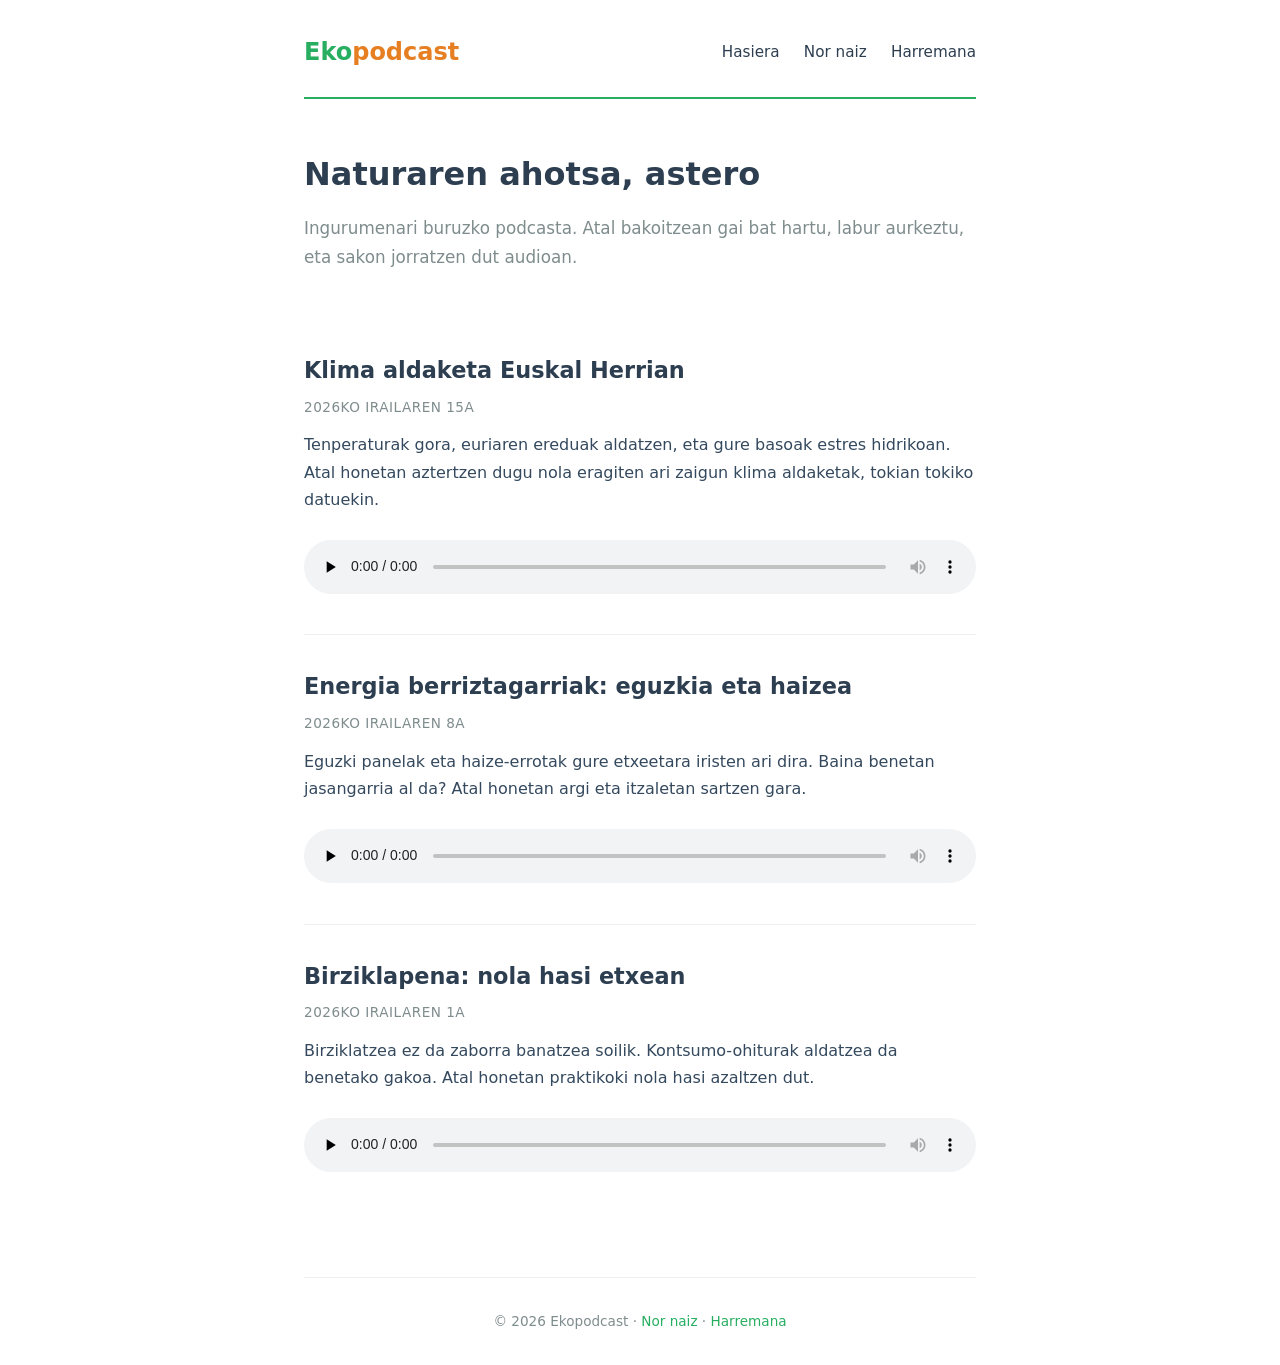
<file: index.html>
<!DOCTYPE html>
<html lang="eu">
<head>
  <meta charset="UTF-8">
  <meta name="viewport" content="width=device-width, initial-scale=1.0">
  <title>Ekopodcast — Naturaren ahotsa</title>
  <meta name="description" content="Podcast ekologikoa: ingurumenari buruzko berriak eta hausnarketak.">
  <link rel="stylesheet" href="estiloa.css">
</head>
<body>

  <header>
    <a href="index.html" class="logoa">Eko<span>podcast</span></a>
    <nav>
      <a href="index.html">Hasiera</a>
      <a href="buruz.html">Nor naiz</a>
      <a href="harremana.html">Harremana</a>
    </nav>
  </header>

  <section class="intro">
    <h1>Naturaren ahotsa, astero</h1>
    <p>Ingurumenari buruzko podcasta. Atal bakoitzean gai bat hartu, labur aurkeztu, eta sakon jorratzen dut audioan.</p>
  </section>

  <main>

    <article class="sarrera">
      <h2><a href="atala-1.html">Klima aldaketa Euskal Herrian</a></h2>
      <p class="data">2026ko irailaren 15a</p>
      <p class="laburpena">
        Tenperaturak gora, euriaren ereduak aldatzen, eta gure basoak estres hidrikoan. Atal honetan aztertzen dugu nola eragiten ari zaigun klima aldaketak, tokian tokiko datuekin.
      </p>
      <audio controls preload="none">
        <source src="https://archive.org/download/ZURE_KARPETA/atala-1.mp3" type="audio/mpeg">
        Zure nabigatzaileak ez du audioa erreproduzitzeko gaitasunik.
      </audio>
    </article>

    <article class="sarrera">
      <h2><a href="atala-1.html">Energia berriztagarriak: eguzkia eta haizea</a></h2>
      <p class="data">2026ko irailaren 8a</p>
      <p class="laburpena">
        Eguzki panelak eta haize-errotak gure etxeetara iristen ari dira. Baina benetan jasangarria al da? Atal honetan argi eta itzaletan sartzen gara.
      </p>
      <audio controls preload="none">
        <source src="https://archive.org/download/ZURE_KARPETA/atala-2.mp3" type="audio/mpeg">
        Zure nabigatzaileak ez du audioa erreproduzitzeko gaitasunik.
      </audio>
    </article>

    <article class="sarrera">
      <h2><a href="atala-1.html">Birziklapena: nola hasi etxean</a></h2>
      <p class="data">2026ko irailaren 1a</p>
      <p class="laburpena">
        Birziklatzea ez da zaborra banatzea soilik. Kontsumo-ohiturak aldatzea da benetako gakoa. Atal honetan praktikoki nola hasi azaltzen dut.
      </p>
      <audio controls preload="none">
        <source src="https://archive.org/download/ZURE_KARPETA/atala-3.mp3" type="audio/mpeg">
        Zure nabigatzaileak ez du audioa erreproduzitzeko gaitasunik.
      </audio>
    </article>

  </main>

  <footer>
    <p>© 2026 Ekopodcast · <a href="buruz.html">Nor naiz</a> · <a href="harremana.html">Harremana</a></p>
  </footer>

</body>
</html>
</file>
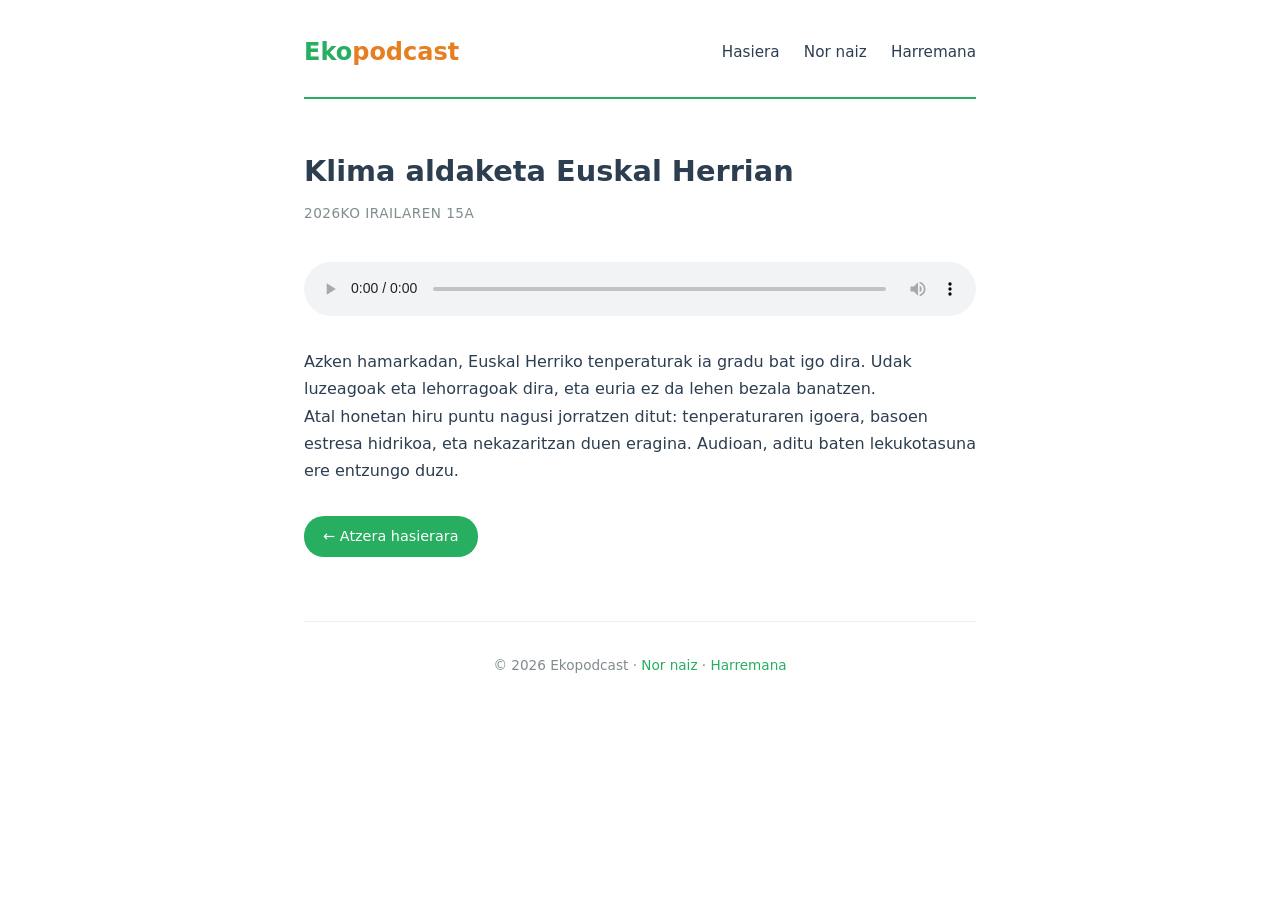
<file: atala-1.html>
<!DOCTYPE html>
<html lang="eu">
<head>
  <meta charset="UTF-8">
  <meta name="viewport" content="width=device-width, initial-scale=1.0">
  <title>Klima aldaketa Euskal Herrian — Ekopodcast</title>
  <link rel="stylesheet" href="estiloa.css">
</head>
<body>

  <header>
    <a href="index.html" class="logoa">Eko<span>podcast</span></a>
    <nav>
      <a href="index.html">Hasiera</a>
      <a href="buruz.html">Nor naiz</a>
      <a href="harremana.html">Harremana</a>
    </nav>
  </header>

  <article>
    <h1 style="font-size:1.8rem; margin-bottom:0.4rem;">Klima aldaketa Euskal Herrian</h1>
    <p class="data">2026ko irailaren 15a</p>

    <audio controls style="width:100%; margin:1.5rem 0;">
      <source src="https://archive.org/download/ZURE_KARPETA/atala-1.mp3" type="audio/mpeg">
      Zure nabigatzaileak ez du audioa erreproduzitzeko gaitasunik.
    </audio>

    <p>
      Azken hamarkadan, Euskal Herriko tenperaturak ia gradu bat igo dira. Udak luzeagoak eta lehorragoak dira, eta euria ez da lehen bezala banatzen.
    </p>
    <p>
      Atal honetan hiru puntu nagusi jorratzen ditut: tenperaturaren igoera, basoen estresa hidrikoa, eta nekazaritzan duen eragina. Audioan, aditu baten lekukotasuna ere entzungo duzu.
    </p>

    <p style="margin-top:2rem;">
      <a href="index.html" class="entzun-btn">← Atzera hasierara</a>
    </p>
  </article>

  <footer>
    <p>© 2026 Ekopodcast · <a href="buruz.html">Nor naiz</a> · <a href="harremana.html">Harremana</a></p>
  </footer>

</body>
</html>
</file>
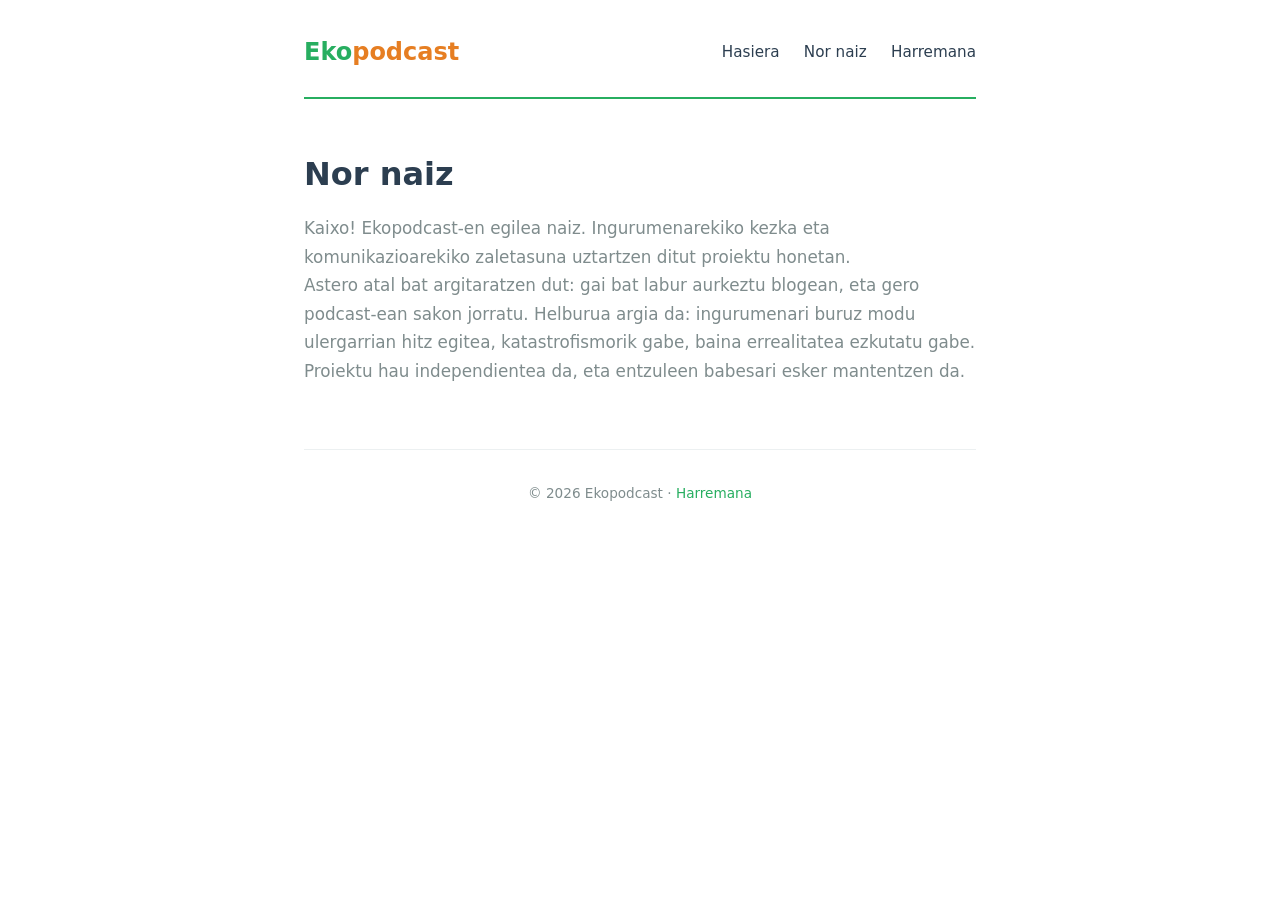
<file: buruz.html>
<!DOCTYPE html>
<html lang="eu">
<head>
  <meta charset="UTF-8">
  <title>Nor naiz — Ekopodcast</title>
  <link rel="stylesheet" href="estiloa.css">
</head>
<body>

  <header>
    <a href="index.html" class="logoa">Eko<span>podcast</span></a>
    <nav>
      <a href="index.html">Hasiera</a>
      <a href="buruz.html">Nor naiz</a>
      <a href="harremana.html">Harremana</a>
    </nav>
  </header>

  <section class="intro">
    <h1>Nor naiz</h1>
    <p>
      Kaixo! Ekopodcast-en egilea naiz. Ingurumenarekiko kezka eta komunikazioarekiko zaletasuna uztartzen ditut proiektu honetan.
    </p>
    <p>
      Astero atal bat argitaratzen dut: gai bat labur aurkeztu blogean, eta gero podcast-ean sakon jorratu. Helburua argia da: ingurumenari buruz modu ulergarrian hitz egitea, katastrofismorik gabe, baina errealitatea ezkutatu gabe.
    </p>
    <p>
      Proiektu hau independientea da, eta entzuleen babesari esker mantentzen da.
    </p>
  </section>

  <footer>
    <p>© 2026 Ekopodcast · <a href="harremana.html">Harremana</a></p>
  </footer>

</body>
</html>
</file>
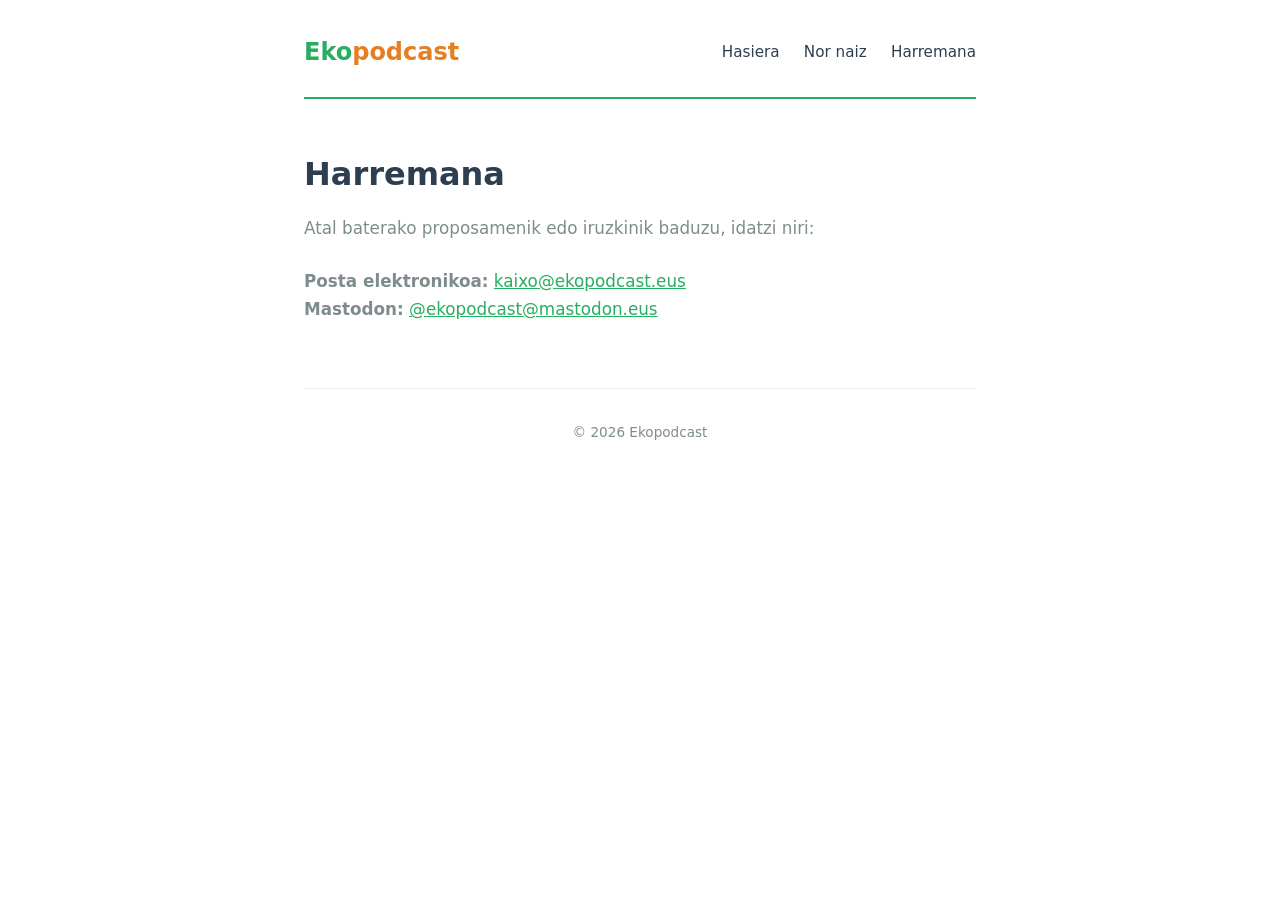
<file: harremana.html>
<!DOCTYPE html>
<html lang="eu">
<head>
  <meta charset="UTF-8">
  <title>Harremana — Ekopodcast</title>
  <link rel="stylesheet" href="estiloa.css">
</head>
<body>

  <header>
    <a href="index.html" class="logoa">Eko<span>podcast</span></a>
    <nav>
      <a href="index.html">Hasiera</a>
      <a href="buruz.html">Nor naiz</a>
      <a href="harremana.html">Harremana</a>
    </nav>
  </header>

  <section class="intro">
    <h1>Harremana</h1>
    <p>Atal baterako proposamenik edo iruzkinik baduzu, idatzi niri:</p>
    <p style="margin-top:1.5rem;">
      <strong>Posta elektronikoa:</strong> <a href="mailto:kaixo@ekopodcast.eus" style="color:#27ae60;">kaixo@ekopodcast.eus</a>
    </p>
    <p>
      <strong>Mastodon:</strong> <a href="#" style="color:#27ae60;">@ekopodcast@mastodon.eus</a>
    </p>
  </section>

  <footer>
    <p>© 2026 Ekopodcast</p>
  </footer>

</body>
</html>
</file>
<file: estiloa.css>
:root {
  --berdea: #27ae60;
  --laranja: #e67e22;
  --testua: #2c3e50;
  --grisa: #7f8c8d;
  --zuria: #ffffff;
}

* { margin: 0; padding: 0; box-sizing: border-box; }

body {
  font-family: 'Segoe UI', system-ui, -apple-system, sans-serif;
  background: var(--zuria);
  color: var(--testua);
  line-height: 1.7;
  max-width: 720px;
  margin: 0 auto;
  padding: 2rem 1.5rem;
}

header {
  display: flex;
  justify-content: space-between;
  align-items: center;
  padding-bottom: 1.5rem;
  border-bottom: 2px solid var(--berdea);
  margin-bottom: 3rem;
  flex-wrap: wrap;
  gap: 1rem;
}

.logoa {
  font-size: 1.5rem;
  font-weight: 700;
  color: var(--berdea);
  text-decoration: none;
}

.logoa span { color: var(--laranja); }

nav a {
  color: var(--testua);
  text-decoration: none;
  margin-left: 1.2rem;
  font-size: 0.95rem;
  transition: color 0.2s;
}

nav a:hover { color: var(--berdea); }

.intro { margin-bottom: 3rem; }

.intro h1 {
  font-size: 2rem;
  margin-bottom: 0.8rem;
  font-weight: 700;
}

.intro p {
  color: var(--grisa);
  font-size: 1.05rem;
}

.sarrera {
  padding: 2rem 0;
  border-bottom: 1px solid #ecf0f1;
}

.sarrera:last-of-type { border-bottom: none; }

.sarrera h2 {
  font-size: 1.4rem;
  margin-bottom: 0.4rem;
  font-weight: 600;
}

.sarrera h2 a {
  color: var(--testua);
  text-decoration: none;
  transition: color 0.2s;
}

.sarrera h2 a:hover { color: var(--laranja); }

.data {
  font-size: 0.85rem;
  color: var(--grisa);
  margin-bottom: 0.8rem;
  text-transform: uppercase;
  letter-spacing: 0.5px;
}

.laburpena {
  margin-bottom: 1.2rem;
  color: #34495e;
}

audio {
  width: 100%;
  margin-top: 0.5rem;
  border-radius: 6px;
}

.entzun-btn {
  display: inline-block;
  background: var(--berdea);
  color: var(--zuria);
  padding: 0.5rem 1.2rem;
  border-radius: 20px;
  text-decoration: none;
  font-size: 0.9rem;
  font-weight: 500;
  transition: background 0.2s;
}

.entzun-btn:hover { background: var(--laranja); }

footer {
  margin-top: 4rem;
  padding-top: 2rem;
  border-top: 1px solid #ecf0f1;
  text-align: center;
  color: var(--grisa);
  font-size: 0.85rem;
}

footer a { color: var(--berdea); text-decoration: none; }

@media (max-width: 600px) {
  header { flex-direction: column; align-items: flex-start; }
  nav a { margin-left: 0; margin-right: 1rem; }
  .intro h1 { font-size: 1.6rem; }
}
</file>
